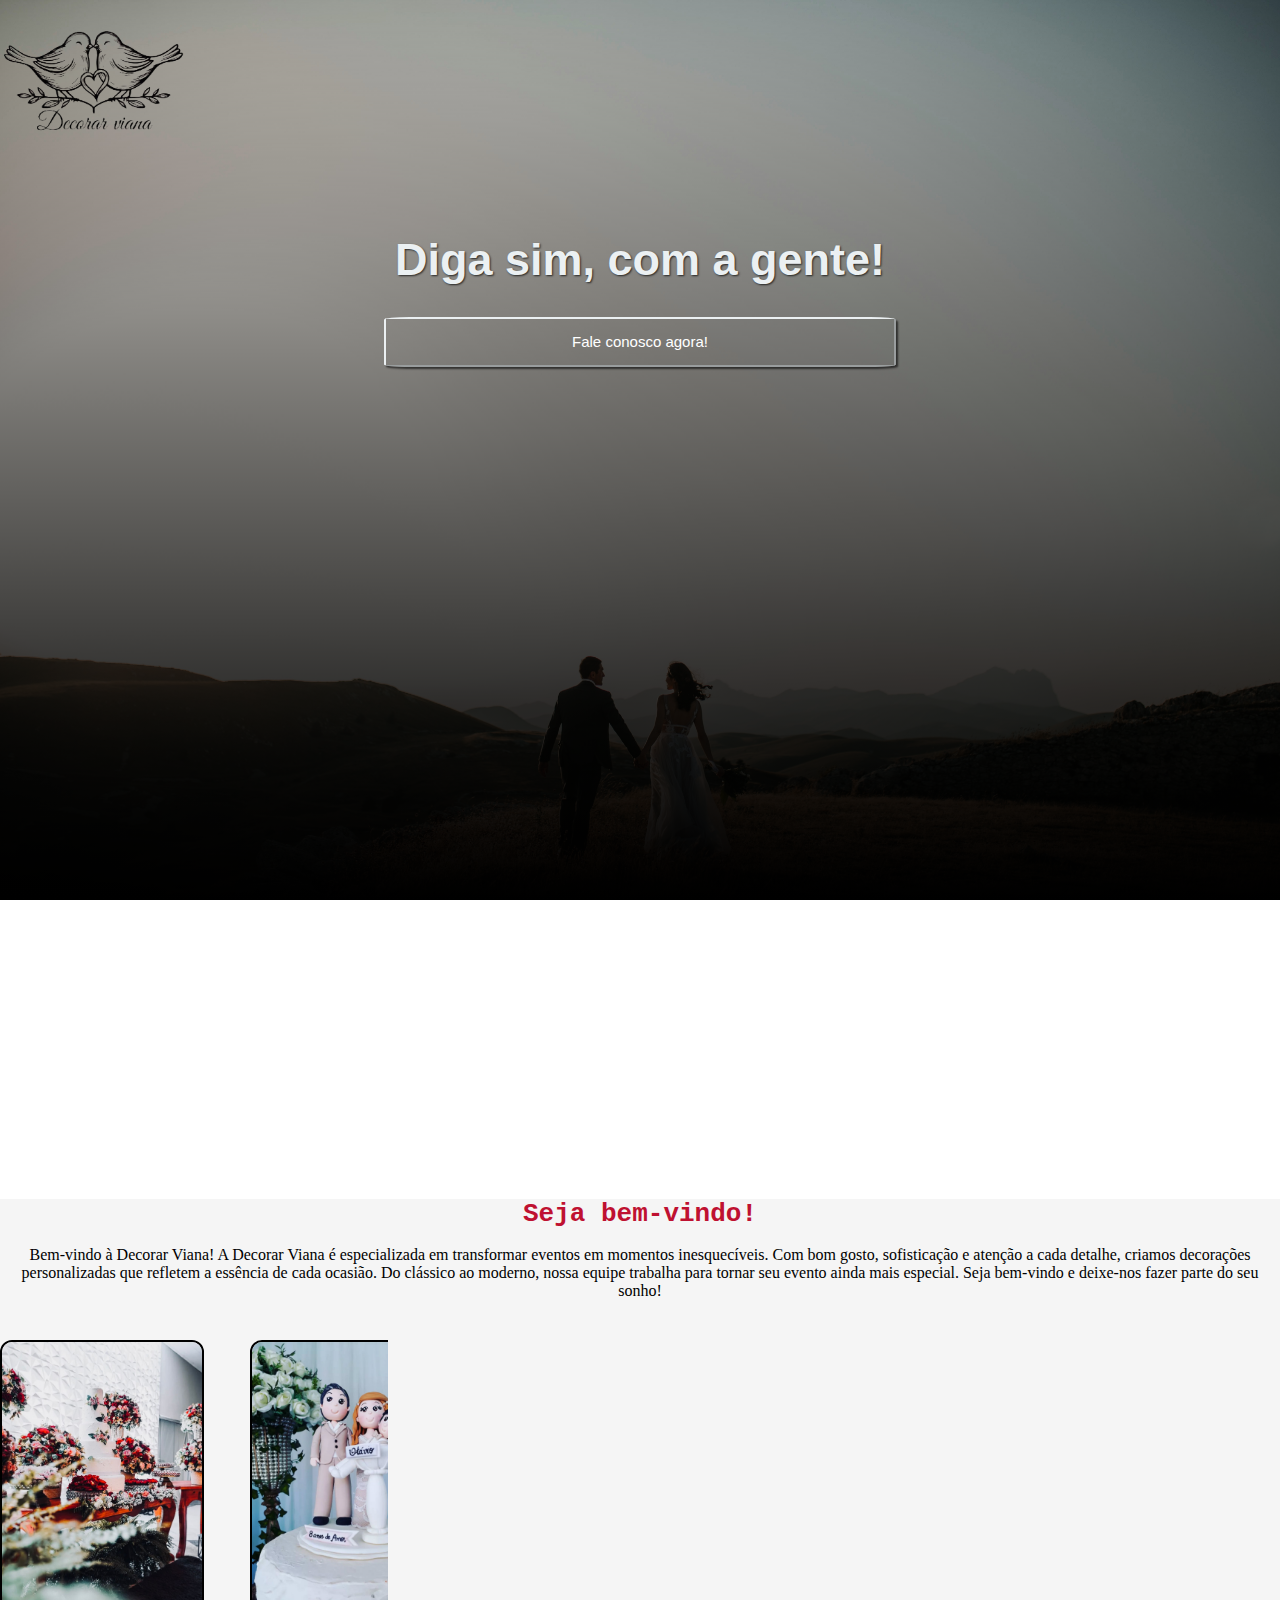
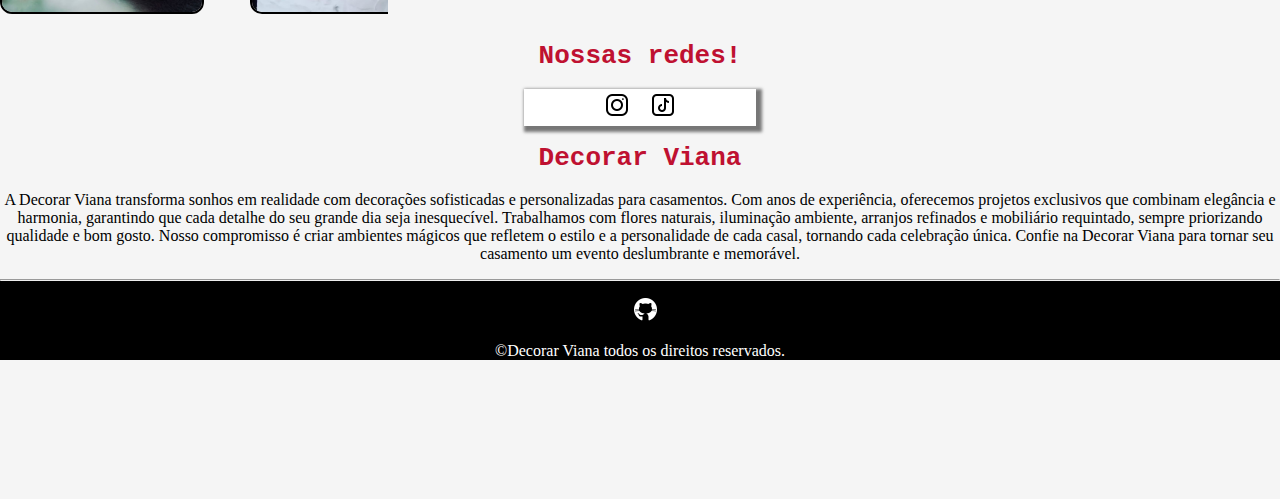
<file: old_index.html>
<!DOCTYPE html>
<html lang="PT-BR">
<head>
    <meta charset="UTF-8">
    <meta name="viewport" content="width=device-width, initial-scale=1.0">
    <title>DecorarViana.com</title>
    <link rel="stylesheet" href="index.css">
</head>
<body>
<header>
    
<img id="logoprincipal" src="logo-removebg-preview.png" alt="">


   
</header>



<div id="layoutbox">
    <h1 class="h1">Diga sim, com a gente!</h1>
    <button id="button" onclick="window.location.href='https://wa.me/5561998750207';">Fale conosco agora!</button>
  </div>


<!--PART II START´S HERE-->

<div id="divforpart2"> 
  <h1 class="title_div">Seja bem-vindo!</h1>
  <p id="textbemvindo">Bem-vindo à Decorar Viana!
    A Decorar Viana é especializada em transformar eventos em momentos inesquecíveis. Com bom gosto, sofisticação e atenção a cada detalhe, criamos decorações personalizadas que refletem a essência de cada ocasião. Do clássico ao moderno, nossa equipe trabalha para tornar seu evento ainda mais especial. Seja bem-vindo e deixe-nos fazer parte do seu sonho!</p>

  <div class="carousel">
    <div class="image-container">
      <img src="img1.jpeg" alt="">
      <img src="img2.jpeg" alt="">
      <img src="img3.jpeg" alt="">
      <img src="img4.jpeg" alt="">
      <img src="img5.jpeg" alt="">
      <img src="img6.jpeg" alt="">
      <img src="img7.jpeg" alt="">
      <img src="img8.jpeg" alt="">
    </div>
  </div>


  
<h1 class="title_div"> Nossas redes!</h1>

<div class="redes">
   
   
    <a href="https://www.instagram.com/decorarviana_?igsh=MTc2M2V5ZjRmZmttaw=="><img src="insta_icon.png" alt=""></a>
    <a target="_blank" href="https://www.tiktok.com/@decorarviana?_t=ZM-8uKpS29c7IV&_r=1"><img src="tiktok_icon.png" alt=""></a>
  

</div>

<h1 class="title_div">Decorar Viana</h1>

<P id="text-decorar">A Decorar Viana transforma sonhos em realidade com decorações sofisticadas e personalizadas para casamentos. Com anos de experiência, oferecemos projetos exclusivos que combinam elegância e harmonia, garantindo que cada detalhe do seu grande dia seja inesquecível. Trabalhamos com flores naturais, iluminação ambiente, arranjos refinados e mobiliário requintado, sempre priorizando qualidade e bom gosto. Nosso compromisso é criar ambientes mágicos que refletem o estilo e a personalidade de cada casal, tornando cada celebração única. Confie na Decorar Viana para tornar seu casamento um evento deslumbrante e memorável.</P>

<footer>
  <hr>
  
 <p class="text-footer"> <a target="_blank" href="https://github.com/guilherme21733/SITE-DECORAR-VIANA"><img id="github" src="icons8-github-50.png" alt=""></a></p>
  <p class="text-footer" > &copy;Decorar Viana todos os direitos reservados.</p>
</footer>

</div>



  

























</body>
</html>
    
    

























</body>
</html>
</file>
<file: index.css>
:root{

    scroll-behavior: smooth;

     --color-1:#BF1131;
     --color-2:#EBF0F2;
     --color-3:whitesmoke;
     --color-4:#594225;
     --color-5:#A6774E;
    
    }
    
    
    
    body {
        
        background-image: url('Mobile-background.JPG');  
        background-size: cover;
        background-position: center;
        margin: 0;
        height: 100vh; 
        background-repeat: no-repeat;
        background-color:;
        border-image: fill 0 linear-gradient(#0001,#000);



        
        
    }

     @media  screen and (orientation:landscape){
       body{ background-image:url(Desktop-background.JPG) ;
     }
    }

    .title_div{
        color: var(--color-1);
        text-align: center;
        font-family: monospace;

    }
    #header{
        display: flex;
         
     
     
    
    }

    @media(max-width:768px) {
        header{
            display: flex;
    
        }
    }
    
    
    #caixadalogoprincipal{ 
      margin: 0;
      padding: 0;
      
      
    
    }
    
    #logoprincipal{
        max-width: 200px;
        min-width: 100px;
        width:  200px ;
        margin: auto;
        
        
       
        
       
        
        
    
    }
    
    
    #layoutbox{
        text-align: center;
        padding-top: 50px;
        
       
    }
    
    .h1{
        font-family: Arial, Helvetica, sans-serif;
        color: var(--color-2);
        font-size: 45px;
        text-shadow:  1px 1px 2px rgba(0, 0, 0, 0.712);
       
       
    }
        
    
    #button{
        width: 40%;
        height: 50px;
        color: white;       
        background-color: transparent;
        border: 5%;
        border-color: var(--color-2);
        border-radius: 5%;
        font-size: 15px;
        box-shadow: 0px 3px 10px 3px solid whitesmoke;
        box-shadow: 2px 2px 2px rgba(0, 0, 0, 0.596);
        
       
    }
 
    #button:active{
        background-color: #EBF0F2;
        color: black;
        border-color: #000;
        transform: translate(-0px,-7px);
        box-shadow: bottom 7 px whitesmoke;
      transition: 100ms;
        
    }
   
    
    
    
    
    
    /*PART II START´S HERE*/
    
#divforpart2{
    background-color:var(--color-3);
    width: 100%;
    height: 100%;
    margin-top: 65vw;
    
}
    
    
#textbemvindo{
    text-align: center;
    

}

.carousel{
overflow: hidden;
width: 388px;
background-color: transparent;
padding: 10px 0;
margin-top: 30px;
border-radius: 5px;

}

.image-container{
    display: grid;
    grid-auto-flow: column;
    grid-auto-columns: 250px;
    justify-items: stretch;
    animation: animation 13s linear infinite;
    
}

.image-container img{ 
    width: 200px;
    height: 270px;
    border-radius: 12px;
    object-fit: cover;
    border: 2px solid black;
    
}
    @keyframes animation{
        to{translate: calc(-4*250px);}
    }


 
    
  .redes{
    width: 230px;
    height: 35px;
    background-color: rgb(255, 255, 255);
    margin: auto;
    border: 1px solid white;
    box-shadow: 3px 3px 3px 3px rgba(0, 0, 0, 0.514);
    display: flex;
    align-items: center;
    gap: 14px;
    justify-content: center;

    
  }
    

.redes:hover{
    transform: translate(-3px,-3px);
    border:1px solid black;
    
}

.redes img:active{
    transform: translate(-3px,-3px);
    
    transition: 100ms;
}
.icons{
    width: 15%;
}

    
 #text-decorar{
    text-align: center;
 }
    
 footer{
    background-color: black;
    color: white;
  
    
    
 } 
 hr{
    color: black;
 }
 #github{
    width: 25px;
    padding-left: 10px;
    margin: auto;
    
   
 }

 .text-footer{
    text-align: center;
 }
</file>
